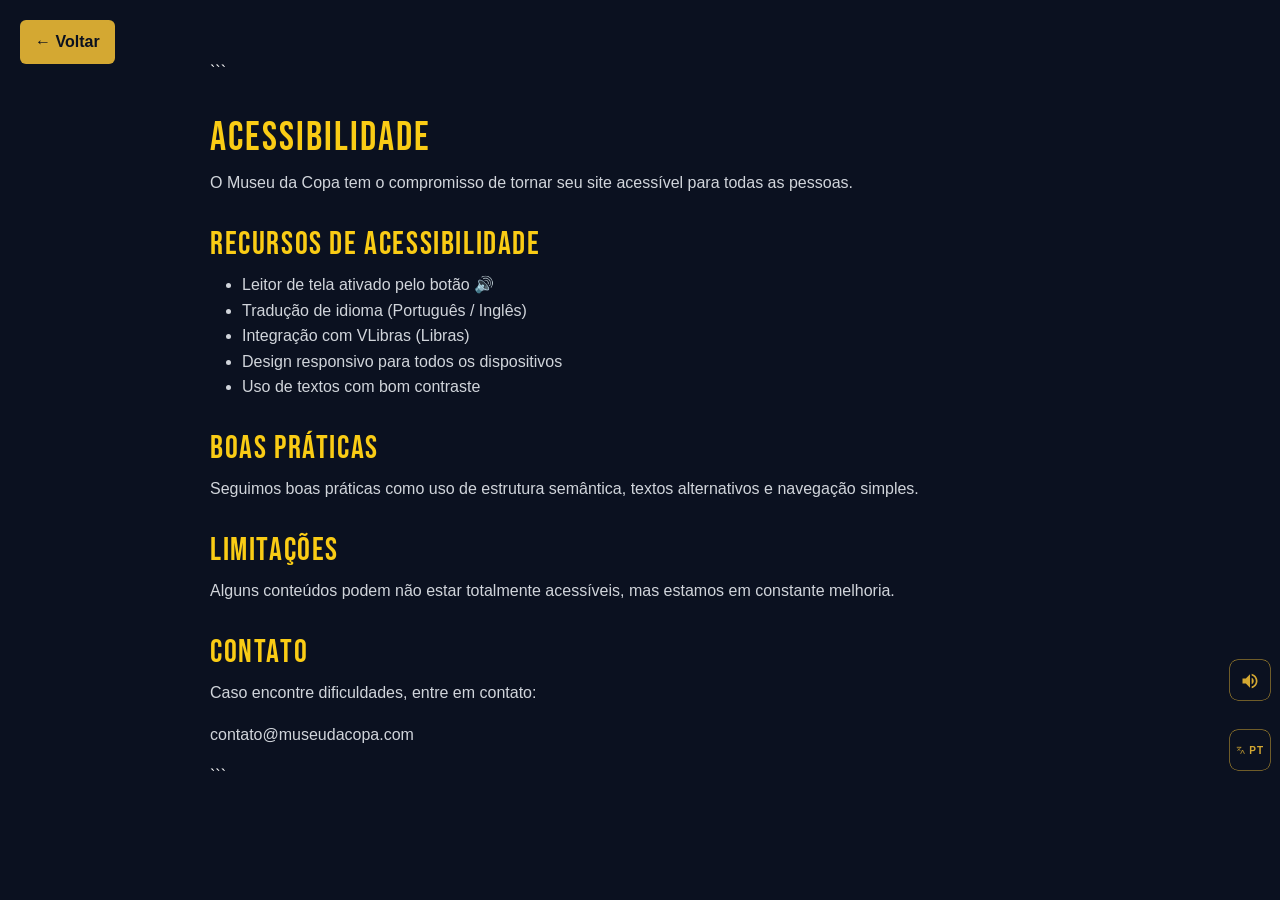
<file: rodape/acessibilidade.html>
<!DOCTYPE html>

<html lang="pt-br">
<head>
    <meta charset="UTF-8">
    <meta name="viewport" content="width=device-width, initial-scale=1.0">
    <title>Acessibilidade | Museu da Copa</title>

<link rel="stylesheet" href="/global.css">
<link href="https://cdn.jsdelivr.net/npm/bootstrap@5.3.0/dist/css/bootstrap.min.css" rel="stylesheet">
<link rel="stylesheet" href="/rodape/acessibilidade.css">

</head>

<body>

<!-- BOTÃO VOLTAR -->

<button onclick="voltarPagina()" class="btn-voltar">← Voltar</button>

<!-- VLibras -->

<div vw class="enabled">
    <div vw-access-button class="active"></div>
    <div vw-plugin-wrapper>
        <div class="vw-plugin-top-wrapper"></div>
    </div>
</div>

<button onclick="toggleLanguage()" id="btn-translate" class="translate-button">
  
  <!-- Ícone (fica fixo) -->
  <svg viewBox="0 0 24 24" width="18" height="18" fill="none"
       stroke="currentColor" stroke-width="2">
    <path d="M5 8l6 6"/>
    <path d="M4 14l6-6 2-3"/>
    <path d="M2 5h12"/>
    <path d="M22 22l-5-10-5 10"/>
  </svg>

  <!-- Texto (vai mudar) -->
  <span id="lang-text">PT</span>

</button>

<button onclick="ativarLeitor()" id="btnLeitor">
    <div class="btn-inner" id="iconeContainer">
        <!-- Ícone de Som (SVG) -->
        <svg id="svgSom" viewBox="0 0 24 24"><path d="M14,3.23V5.29C16.89,6.15 19,8.83 19,12C19,15.17 16.89,17.85 14,18.71V20.77C18,19.86 21,16.28 21,12C21,7.72 18,4.14 14,3.23M16.5,12C16.5,10.23 15.5,8.71 14,7.97V16.03C15.5,15.29 16.5,13.77 16.5,12M3,9V15H7L12,20V4L7,9H3Z" /></svg>
    </div>
</button>

<div class="container-custom">

```
<h1 data-pt="Acessibilidade" data-en="Accessibility"></h1>

<p data-pt="O Museu da Copa tem o compromisso de tornar seu site acessível para todas as pessoas."
   data-en="The Museum is committed to making this website accessible to all users."></p>

<h2 data-pt="Recursos de Acessibilidade" data-en="Accessibility Features"></h2>

<ul>
    <li data-pt="Leitor de tela ativado pelo botão 🔊"
        data-en="Screen reader activated by 🔊 button"></li>

    <li data-pt="Tradução de idioma (Português / Inglês)"
        data-en="Language translation (Portuguese / English)"></li>

    <li data-pt="Integração com VLibras (Libras)"
        data-en="VLibras integration (sign language)"></li>

    <li data-pt="Design responsivo para todos os dispositivos"
        data-en="Responsive design for all devices"></li>

    <li data-pt="Uso de textos com bom contraste"
        data-en="Use of high-contrast text"></li>
</ul>

<h2 data-pt="Boas Práticas" data-en="Best Practices"></h2>

<p data-pt="Seguimos boas práticas como uso de estrutura semântica, textos alternativos e navegação simples."
   data-en="We follow best practices such as semantic structure, alternative text and simple navigation."></p>

<h2 data-pt="Limitações" data-en="Limitations"></h2>

<p data-pt="Alguns conteúdos podem não estar totalmente acessíveis, mas estamos em constante melhoria."
   data-en="Some content may not be fully accessible, but we are continuously improving."></p>

<h2 data-pt="Contato" data-en="Contact"></h2>

<p data-pt="Caso encontre dificuldades, entre em contato:"
   data-en="If you encounter difficulties, contact us:"></p>

<p>contato@museudacopa.com</p>
```

</div>

<!-- SCRIPTS -->

<script src="https://vlibras.gov.br/app/vlibras-plugin.js"></script>

<script>
    new window.VLibras.Widget('https://vlibras.gov.br/app');
</script>

<script>
        let leitorAtivo = false;
        let ultimoTexto = "";
        let timeout;

        // Ativar / desativar
        function ativarLeitor() {
            leitorAtivo = !leitorAtivo;
            const container = document.getElementById("iconeContainer");

            // Ícones em formato SVG
            const iconSom = '<svg viewBox="0 0 24 24"><path d="M14,3.23V5.29C16.89,6.15 19,8.83 19,12C19,15.17 16.89,17.85 14,18.71V20.77C18,19.86 21,16.28 21,12C21,7.72 18,4.14 14,3.23M16.5,12C16.5,10.23 15.5,8.71 14,7.97V16.03C15.5,15.29 16.5,13.77 16.5,12M3,9V15H7L12,20V4L7,9H3Z" /></svg>';
            const iconMudo = '<svg viewBox="0 0 24 24"><path d="M12,4L9.91,6.09L12,8.18V4M4.27,3L3,4.27L7.73,9H3V15H7L12,20V13.27L16.25,17.53C15.58,18.04 14.83,18.46 14,18.7V20.77C15.38,20.45 16.63,19.82 17.68,18.96L19.73,21L21,19.73L4.27,3M19,12C19,12.94 18.8,13.82 18.46,14.64L19.97,16.15C20.62,14.91 21,13.5 21,12C21,7.72 18,4.14 14,3.23V5.29C16.89,6.15 19,8.83 19,12M16.5,12C16.5,10.23 15.5,8.71 14,7.97V10.18L16.45,12.63C16.48,12.43 16.5,12.22 16.5,12Z" /></svg>';

            // Troca o visual
            container.innerHTML = leitorAtivo ? iconMudo : iconSom;

            // Faz ele falar o estado atual
            const aviso = leitorAtivo ? "Leitor ativado" : "Leitor desativado";
            
            // Força a fala do aviso ignorando a trava de "texto repetido"
            ultimoTexto = ""; 
            falar(aviso)
        }
        // Função de fala
        function falar(texto) {
            if (!texto || texto === ultimoTexto) return;

            ultimoTexto = texto;

            clearTimeout(timeout);
            timeout = setTimeout(() => {
                const fala = new SpeechSynthesisUtterance(texto);
                fala.lang = "pt-BR";
                speechSynthesis.cancel();
                speechSynthesis.speak(fala);
            }, 300); // pequeno atraso pra evitar spam
        }
        // Pegar texto inteligente
        function pegarTexto(el) {
            if (!el) return "";

            return (
                el.getAttribute("aria-label") ||
                el.alt ||
                el.placeholder ||
                el.title ||
                el.innerText
            );
        }
        // Mouse mais preciso
        document.addEventListener("mousemove", function (e) {
            if (!leitorAtivo) return;

            const elemento = document.elementFromPoint(e.clientX, e.clientY);

            if (!elemento) return;

            // Só elementos importantes
            if (elemento.matches("button, a, p, h1, h2, h3, span, img, input, label")) {
                const texto = pegarTexto(elemento);
                falar(texto);
            }
        });
        // Toque no celular
        document.addEventListener("touchstart", function (e) {
            if (!leitorAtivo) return;

            const elemento = e.target;

            if (elemento.matches("button, a, p, h1, h2, h3, span, img, input, label")) {
                const texto = pegarTexto(elemento);
                falar(texto);
            }
        });
    </script>

 <script>
let currentLang = "pt";

function toggleLanguage() {
    currentLang = currentLang === "pt" ? "en" : "pt";
    atualizarTextos();
}

function atualizarTextos() {
    const textoBotao = document.getElementById("lang-text");
    
    document.querySelectorAll("[data-pt]").forEach(el => {
        el.innerText = el.getAttribute("data-" + currentLang);
    });

    if(textoBotao) textoBotao.innerText = currentLang.toUpperCase();
}

// 🔥 ISSO FAZ O TEXTO APARECER AO CARREGAR A PÁGINA
document.addEventListener("DOMContentLoaded", atualizarTextos);

    </script>

<script>
function voltarPagina() {
    if (document.referrer) {
        window.history.back();
    } else {
        window.location.href = "/home/index.html";
    }
}
</script>

</body>
</html>
</file>
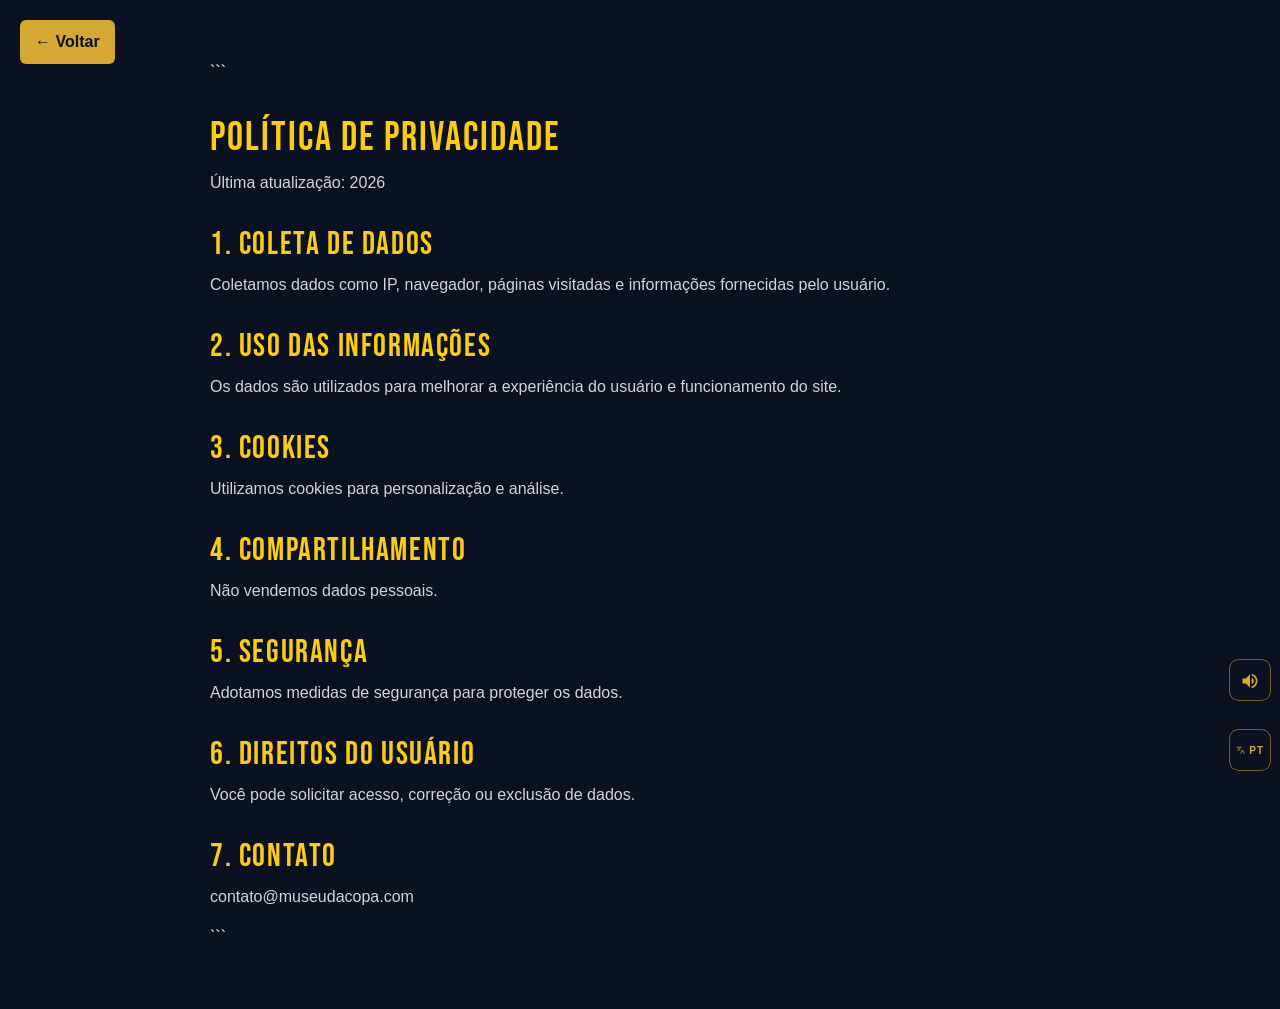
<file: rodape/politica.html>
<!DOCTYPE html>

<html lang="pt-br">
<head>
    <meta charset="UTF-8">
    <meta name="viewport" content="width=device-width, initial-scale=1.0">
    <title>Política de Privacidade | Museu da Copa</title>

<link rel="stylesheet" href="/global.css">
<link href="https://cdn.jsdelivr.net/npm/bootstrap@5.3.0/dist/css/bootstrap.min.css" rel="stylesheet">
<link rel="stylesheet" href="/rodape/politica.css">

</head>

<body>

<!-- BOTÃO VOLTAR -->

<button onclick="voltarPagina()" class="btn-voltar">← Voltar</button>

<!-- VLibras -->

<div vw class="enabled">
    <div vw-access-button class="active"></div>
    <div vw-plugin-wrapper>
        <div class="vw-plugin-top-wrapper"></div>
    </div>
</div>
<button onclick="toggleLanguage()" id="btn-translate" class="translate-button">
  
  <!-- Ícone (fica fixo) -->
  <svg viewBox="0 0 24 24" width="18" height="18" fill="none"
       stroke="currentColor" stroke-width="2">
    <path d="M5 8l6 6"/>
    <path d="M4 14l6-6 2-3"/>
    <path d="M2 5h12"/>
    <path d="M22 22l-5-10-5 10"/>
  </svg>

  <!-- Texto (vai mudar) -->
  <span id="lang-text">PT</span>

</button>

<button onclick="ativarLeitor()" id="btnLeitor">
    <div class="btn-inner" id="iconeContainer">
        <!-- Ícone de Som (SVG) -->
        <svg id="svgSom" viewBox="0 0 24 24"><path d="M14,3.23V5.29C16.89,6.15 19,8.83 19,12C19,15.17 16.89,17.85 14,18.71V20.77C18,19.86 21,16.28 21,12C21,7.72 18,4.14 14,3.23M16.5,12C16.5,10.23 15.5,8.71 14,7.97V16.03C15.5,15.29 16.5,13.77 16.5,12M3,9V15H7L12,20V4L7,9H3Z" /></svg>
    </div>
</button>

<div class="container-custom">

```
<h1 data-pt="Política de Privacidade" data-en="Privacy Policy"></h1>
<p data-pt="Última atualização: 2026" data-en="Last updated: 2026"></p>

<h2 data-pt="1. Coleta de Dados" data-en="1. Data Collection"></h2>
<p data-pt="Coletamos dados como IP, navegador, páginas visitadas e informações fornecidas pelo usuário."
   data-en="We collect data such as IP, browser, visited pages and user-provided information."></p>

<h2 data-pt="2. Uso das Informações" data-en="2. Use of Information"></h2>
<p data-pt="Os dados são utilizados para melhorar a experiência do usuário e funcionamento do site."
   data-en="Data is used to improve user experience and site functionality."></p>

<h2 data-pt="3. Cookies" data-en="3. Cookies"></h2>
<p data-pt="Utilizamos cookies para personalização e análise."
   data-en="We use cookies for personalization and analytics."></p>

<h2 data-pt="4. Compartilhamento" data-en="4. Data Sharing"></h2>
<p data-pt="Não vendemos dados pessoais."
   data-en="We do not sell personal data."></p>

<h2 data-pt="5. Segurança" data-en="5. Security"></h2>
<p data-pt="Adotamos medidas de segurança para proteger os dados."
   data-en="We adopt security measures to protect data."></p>

<h2 data-pt="6. Direitos do Usuário" data-en="6. User Rights"></h2>
<p data-pt="Você pode solicitar acesso, correção ou exclusão de dados."
   data-en="You may request access, correction or deletion of data."></p>

<h2 data-pt="7. Contato" data-en="7. Contact"></h2>
<p>contato@museudacopa.com</p>
```


</div>

<!-- SCRIPTS -->

<script src="https://vlibras.gov.br/app/vlibras-plugin.js"></script>

<script>
    new window.VLibras.Widget('https://vlibras.gov.br/app');
</script>

<script>
        let leitorAtivo = false;
        let ultimoTexto = "";
        let timeout;

        // Ativar / desativar
        function ativarLeitor() {
            leitorAtivo = !leitorAtivo;
            const container = document.getElementById("iconeContainer");

            // Ícones em formato SVG
            const iconSom = '<svg viewBox="0 0 24 24"><path d="M14,3.23V5.29C16.89,6.15 19,8.83 19,12C19,15.17 16.89,17.85 14,18.71V20.77C18,19.86 21,16.28 21,12C21,7.72 18,4.14 14,3.23M16.5,12C16.5,10.23 15.5,8.71 14,7.97V16.03C15.5,15.29 16.5,13.77 16.5,12M3,9V15H7L12,20V4L7,9H3Z" /></svg>';
            const iconMudo = '<svg viewBox="0 0 24 24"><path d="M12,4L9.91,6.09L12,8.18V4M4.27,3L3,4.27L7.73,9H3V15H7L12,20V13.27L16.25,17.53C15.58,18.04 14.83,18.46 14,18.7V20.77C15.38,20.45 16.63,19.82 17.68,18.96L19.73,21L21,19.73L4.27,3M19,12C19,12.94 18.8,13.82 18.46,14.64L19.97,16.15C20.62,14.91 21,13.5 21,12C21,7.72 18,4.14 14,3.23V5.29C16.89,6.15 19,8.83 19,12M16.5,12C16.5,10.23 15.5,8.71 14,7.97V10.18L16.45,12.63C16.48,12.43 16.5,12.22 16.5,12Z" /></svg>';

            // Troca o visual
            container.innerHTML = leitorAtivo ? iconMudo : iconSom;

            // Faz ele falar o estado atual
            const aviso = leitorAtivo ? "Leitor ativado" : "Leitor desativado";
            
            // Força a fala do aviso ignorando a trava de "texto repetido"
            ultimoTexto = ""; 
            falar(aviso)
        }
        // Função de fala
        function falar(texto) {
            if (!texto || texto === ultimoTexto) return;

            ultimoTexto = texto;

            clearTimeout(timeout);
            timeout = setTimeout(() => {
                const fala = new SpeechSynthesisUtterance(texto);
                fala.lang = "pt-BR";
                speechSynthesis.cancel();
                speechSynthesis.speak(fala);
            }, 300); // pequeno atraso pra evitar spam
        }
        // Pegar texto inteligente
        function pegarTexto(el) {
            if (!el) return "";

            return (
                el.getAttribute("aria-label") ||
                el.alt ||
                el.placeholder ||
                el.title ||
                el.innerText
            );
        }
        // Mouse mais preciso
        document.addEventListener("mousemove", function (e) {
            if (!leitorAtivo) return;

            const elemento = document.elementFromPoint(e.clientX, e.clientY);

            if (!elemento) return;

            // Só elementos importantes
            if (elemento.matches("button, a, p, h1, h2, h3, span, img, input, label")) {
                const texto = pegarTexto(elemento);
                falar(texto);
            }
        });
        // Toque no celular
        document.addEventListener("touchstart", function (e) {
            if (!leitorAtivo) return;

            const elemento = e.target;

            if (elemento.matches("button, a, p, h1, h2, h3, span, img, input, label")) {
                const texto = pegarTexto(elemento);
                falar(texto);
            }
        });
    </script>

 <script>
let currentLang = "pt";

function toggleLanguage() {
    currentLang = currentLang === "pt" ? "en" : "pt";
    atualizarTextos();
}

function atualizarTextos() {
    const textoBotao = document.getElementById("lang-text");
    
    document.querySelectorAll("[data-pt]").forEach(el => {
        el.innerText = el.getAttribute("data-" + currentLang);
    });

    if(textoBotao) textoBotao.innerText = currentLang.toUpperCase();
}

// 🔥 ISSO FAZ O TEXTO APARECER AO CARREGAR A PÁGINA
document.addEventListener("DOMContentLoaded", atualizarTextos);

    </script>

<script>
function voltarPagina() {
    if (document.referrer) {
        window.history.back();
    } else {
        window.location.href = "/home/index.html";
    }
}
</script>

</body>
</html>
</file>
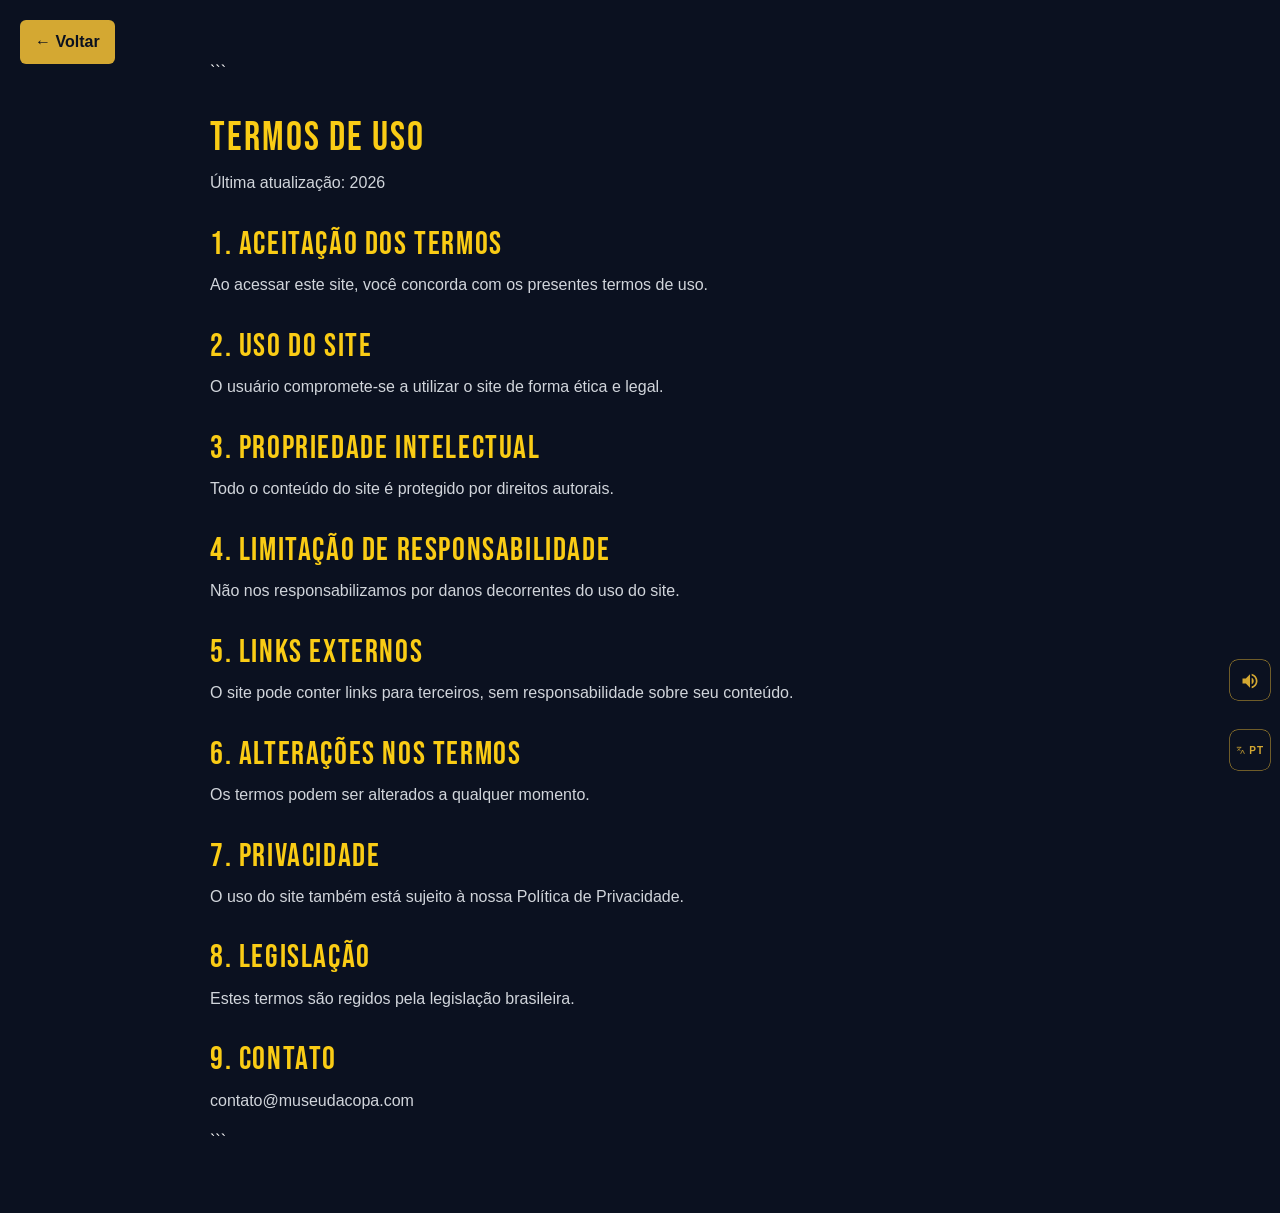
<file: rodape/termos.html>
<!DOCTYPE html>

<html lang="pt-br">
<head>
    <meta charset="UTF-8">
    <meta name="viewport" content="width=device-width, initial-scale=1.0">
    <title>Termos de Uso | Museu da Copa</title>

<link rel="stylesheet" href="/global.css">
<link href="https://cdn.jsdelivr.net/npm/bootstrap@5.3.0/dist/css/bootstrap.min.css" rel="stylesheet">
<link rel="stylesheet" href="/rodape/termos.css">
</head>

<body>

<!-- BOTÃO VOLTAR -->

<button onclick="toggleLanguage()" id="btn-translate" class="translate-button">
  
  <!-- Ícone (fica fixo) -->
  <svg viewBox="0 0 24 24" width="18" height="18" fill="none"
       stroke="currentColor" stroke-width="2">
    <path d="M5 8l6 6"/>
    <path d="M4 14l6-6 2-3"/>
    <path d="M2 5h12"/>
    <path d="M22 22l-5-10-5 10"/>
  </svg>

  <!-- Texto (vai mudar) -->
  <span id="lang-text">PT</span>

</button>

<button onclick="ativarLeitor()" id="btnLeitor">
    <div class="btn-inner" id="iconeContainer">
        <!-- Ícone de Som (SVG) -->
        <svg id="svgSom" viewBox="0 0 24 24"><path d="M14,3.23V5.29C16.89,6.15 19,8.83 19,12C19,15.17 16.89,17.85 14,18.71V20.77C18,19.86 21,16.28 21,12C21,7.72 18,4.14 14,3.23M16.5,12C16.5,10.23 15.5,8.71 14,7.97V16.03C15.5,15.29 16.5,13.77 16.5,12M3,9V15H7L12,20V4L7,9H3Z" /></svg>
    </div>
</button>

<!-- VLibras -->

<div vw class="enabled">
    <div vw-access-button class="active"></div>
    <div vw-plugin-wrapper>
        <div class="vw-plugin-top-wrapper"></div>
    </div>
</div>

<button onclick="voltarPagina()" class="btn-voltar">← Voltar</button>

<div class="container-custom">

```
<h1 data-pt="Termos de Uso" data-en="Terms of Use"></h1>
<p data-pt="Última atualização: 2026" data-en="Last updated: 2026"></p>

<h2 data-pt="1. Aceitação dos Termos" data-en="1. Acceptance of Terms"></h2>
<p data-pt="Ao acessar este site, você concorda com os presentes termos de uso."
   data-en="By accessing this website, you agree to these terms of use."></p>

<h2 data-pt="2. Uso do Site" data-en="2. Use of the Website"></h2>
<p data-pt="O usuário compromete-se a utilizar o site de forma ética e legal."
   data-en="Users agree to use the website ethically and legally."></p>

<h2 data-pt="3. Propriedade Intelectual" data-en="3. Intellectual Property"></h2>
<p data-pt="Todo o conteúdo do site é protegido por direitos autorais."
   data-en="All content on this website is protected by copyright."></p>

<h2 data-pt="4. Limitação de Responsabilidade" data-en="4. Limitation of Liability"></h2>
<p data-pt="Não nos responsabilizamos por danos decorrentes do uso do site."
   data-en="We are not liable for damages resulting from use of the site."></p>

<h2 data-pt="5. Links Externos" data-en="5. External Links"></h2>
<p data-pt="O site pode conter links para terceiros, sem responsabilidade sobre seu conteúdo."
   data-en="The site may contain links to third-party websites, without responsibility for their content."></p>

<h2 data-pt="6. Alterações nos Termos" data-en="6. Changes to Terms"></h2>
<p data-pt="Os termos podem ser alterados a qualquer momento."
   data-en="Terms may be changed at any time."></p>

<h2 data-pt="7. Privacidade" data-en="7. Privacy"></h2>
<p data-pt="O uso do site também está sujeito à nossa Política de Privacidade."
   data-en="Use of the site is also subject to our Privacy Policy."></p>

<h2 data-pt="8. Legislação" data-en="8. Law"></h2>
<p data-pt="Estes termos são regidos pela legislação brasileira."
   data-en="These terms are governed by Brazilian law."></p>

<h2 data-pt="9. Contato" data-en="9. Contact"></h2>
<p>contato@museudacopa.com</p>
```

</div>

<!-- SCRIPTS -->

<script src="https://vlibras.gov.br/app/vlibras-plugin.js"></script>

<script>
    new window.VLibras.Widget('https://vlibras.gov.br/app');
</script>

<script>
        let leitorAtivo = false;
        let ultimoTexto = "";
        let timeout;

        // Ativar / desativar
        function ativarLeitor() {
            leitorAtivo = !leitorAtivo;
            const container = document.getElementById("iconeContainer");

            // Ícones em formato SVG
            const iconSom = '<svg viewBox="0 0 24 24"><path d="M14,3.23V5.29C16.89,6.15 19,8.83 19,12C19,15.17 16.89,17.85 14,18.71V20.77C18,19.86 21,16.28 21,12C21,7.72 18,4.14 14,3.23M16.5,12C16.5,10.23 15.5,8.71 14,7.97V16.03C15.5,15.29 16.5,13.77 16.5,12M3,9V15H7L12,20V4L7,9H3Z" /></svg>';
            const iconMudo = '<svg viewBox="0 0 24 24"><path d="M12,4L9.91,6.09L12,8.18V4M4.27,3L3,4.27L7.73,9H3V15H7L12,20V13.27L16.25,17.53C15.58,18.04 14.83,18.46 14,18.7V20.77C15.38,20.45 16.63,19.82 17.68,18.96L19.73,21L21,19.73L4.27,3M19,12C19,12.94 18.8,13.82 18.46,14.64L19.97,16.15C20.62,14.91 21,13.5 21,12C21,7.72 18,4.14 14,3.23V5.29C16.89,6.15 19,8.83 19,12M16.5,12C16.5,10.23 15.5,8.71 14,7.97V10.18L16.45,12.63C16.48,12.43 16.5,12.22 16.5,12Z" /></svg>';

            // Troca o visual
            container.innerHTML = leitorAtivo ? iconMudo : iconSom;

            // Faz ele falar o estado atual
            const aviso = leitorAtivo ? "Leitor ativado" : "Leitor desativado";
            
            // Força a fala do aviso ignorando a trava de "texto repetido"
            ultimoTexto = ""; 
            falar(aviso)
        }
        // Função de fala
        function falar(texto) {
            if (!texto || texto === ultimoTexto) return;

            ultimoTexto = texto;

            clearTimeout(timeout);
            timeout = setTimeout(() => {
                const fala = new SpeechSynthesisUtterance(texto);
                fala.lang = "pt-BR";
                speechSynthesis.cancel();
                speechSynthesis.speak(fala);
            }, 300); // pequeno atraso pra evitar spam
        }
        // Pegar texto inteligente
        function pegarTexto(el) {
            if (!el) return "";

            return (
                el.getAttribute("aria-label") ||
                el.alt ||
                el.placeholder ||
                el.title ||
                el.innerText
            );
        }
        // Mouse mais preciso
        document.addEventListener("mousemove", function (e) {
            if (!leitorAtivo) return;

            const elemento = document.elementFromPoint(e.clientX, e.clientY);

            if (!elemento) return;

            // Só elementos importantes
            if (elemento.matches("button, a, p, h1, h2, h3, span, img, input, label")) {
                const texto = pegarTexto(elemento);
                falar(texto);
            }
        });
        // Toque no celular
        document.addEventListener("touchstart", function (e) {
            if (!leitorAtivo) return;

            const elemento = e.target;

            if (elemento.matches("button, a, p, h1, h2, h3, span, img, input, label")) {
                const texto = pegarTexto(elemento);
                falar(texto);
            }
        });
    </script>

 <script>
let currentLang = "pt";

function toggleLanguage() {
    currentLang = currentLang === "pt" ? "en" : "pt";
    atualizarTextos();
}

function atualizarTextos() {
    const textoBotao = document.getElementById("lang-text");
    
    document.querySelectorAll("[data-pt]").forEach(el => {
        el.innerText = el.getAttribute("data-" + currentLang);
    });

    if(textoBotao) textoBotao.innerText = currentLang.toUpperCase();
}

// 🔥 ISSO FAZ O TEXTO APARECER AO CARREGAR A PÁGINA
document.addEventListener("DOMContentLoaded", atualizarTextos);

    </script>

<script>
function voltarPagina() {
    if (document.referrer) {
        window.history.back();
    } else {
        window.location.href = "/home/index.html";
    }
}
</script>

</body>
</html>
</file>
<file: global.css>
@import url('https://fonts.googleapis.com/css2?family=Bebas+Neue&family=Manrope:wght@400;700&display=swap');

/* --- ESTILOS GERAIS --- */
body {
  font-family: 'Manrope', sans-serif;
  background-color: #0B1120;
  color: white;
  margin: 0;
}

h1, h2, h3 {
  font-family: 'Bebas Neue', sans-serif;
  letter-spacing: 0.05em;
}

.container {
  max-width: 1280px;
  margin: 0 auto;
  padding: 0 1.5rem;
}

/* --- NAVBAR PADRÃO --- */
.navbar-1 {
  background-color: #0B1120;
  border-bottom: 1px solid rgba(212, 168, 50, 0.2);
  display: flex;
  justify-content: space-between;
  align-items: center;
  padding: 1rem 2.5rem;
  position: sticky;
  top: 0;
  z-index: 1000;
}

.logo {
  color: #ffd54f;
  font-weight: 600;
  font-size: 1.5rem;
  text-decoration: none;
}

.menu {
  display: flex;
  gap: 30px;
  list-style: none;
  align-items: center;
  margin: 0;
  padding: 0;
}

.menu a {
  color: rgb(255, 255, 255);
  text-decoration: none;
  transition: color 0.3s;
}

.menu a:hover {
  color: #7e5e08;
}

.btn-red {
  background: #d43232;
  border: none;
  padding: 10px 20px;
  color: white;
  border-radius: 6px;
  cursor: pointer;
  transition: 0.3s;
}

.btn-red:hover {
  background: #d4a832;
}

/* --- BOTÃO MENU MOBILE (IMAGEM 2) --- */
.menu-toggle {
  display: none; /* Escondido no Desktop */
  background: transparent;
  border: 1px solid #ffd54f;
  color: #ffd54f;
  font-size: 1.5rem;
  padding: 5px 12px;
  border-radius: 6px;
  cursor: pointer;
  outline: none;
}

/* --- RESPONSIVIDADE (MOBILE) --- */
@media (max-width: 991px) {
  .menu-toggle {
    display: block; /* Aparece no Mobile */
  }

  .navbar-1 {
    padding: 1rem 1.5rem;
    flex-wrap: wrap;
  }

  /* Esconde o menu por padrão (Bootstrap collapse) */
  .menu.collapse.show {
    display: flex !important;
    flex-direction: column;
    width: 100%;
    text-align: center;
    gap: 15px;
    padding: 20px 0;
    background-color: #0B1120;
    border-top: 1px solid rgba(212, 168, 50, 0.1);
  }

  /* Ajuste para que o menu flutue ou empurre o conteúdo se necessário */
  .navbar-1 .container {
    flex-direction: row; 
    justify-content: space-between;
  }
}

  /* Estilo do menu quando aberto (Imagem 1) */
  .menu.collapse.show {
    display: flex !important;
    flex-direction: column;
    width: 100%;
    text-align: center;
    gap: 15px;
    padding: 20px 0;
    background-color: #0B1120;
    border-top: 1px solid rgba(212, 168, 50, 0.1);
  }

/* --- FOOTER PADRÃO --- */
.footer {
    background-color: #0d0d0d;
    color: #ccc;
    padding: 40px 0 20px;
    font-size: 14px;
    border-top: 1px solid #d4a832;
}

.footer-content {
    display: flex;
    justify-content: space-between;
    flex-wrap: wrap;
    gap: 30px;
}

.footer-section {
    flex: 1;
    min-width: 200px;
}

.footer-section h4 {
    color: #fff;
    margin-bottom: 15px;
    font-size: 16px;
}

.footer-section a {
    display: block;
    color: #ccc;
    margin-bottom: 6px;
    text-decoration: none;
    transition: 0.3s;
}

.footer-section a:hover {
    color: #f1c40f;
}

.footer-bottom {
    text-align: center;
    border-top: 1px solid #222;
    margin-top: 30px;
    padding-top: 15px;
    font-size: 12px;
}

@media (max-width: 768px) {
    .footer-content {
        flex-direction: column;
        text-align: center;
    }
}

footer {
    background: linear-gradient(to top, #111827, rgba(17, 24, 39, 0.8)), 
                url('caminho/da/sua/arte-copa.jpg');
    background-size: cover;
    background-position: bottom;
    color: white;
    padding: 4rem 1.5rem;
}

/* Barra inteira */
::-webkit-scrollbar {
  width: 10px;
}

/* Fundo da barra */
::-webkit-scrollbar-track {
  background: #0B1120;
}

/* Parte que se move */
::-webkit-scrollbar-thumb {
  background: #d4a832;
  border-radius: 10px;
}

/* Hover */
::-webkit-scrollbar-thumb:hover {
  background: #ffd54f;
}
.translate-button {
    position: fixed;
    bottom: 130px;
    right: 10px;
    z-index: 9999;
    background-color: #0B1120;
    border: none;
    box-shadow: 0 0 0 0.5px #d4a832;
    color: #d4a832;
    width: 40px;
    height: 40px;
    border-radius: 8px;
    z-index: 9999;
    cursor: pointer;
    display: flex;
    align-items: center;
    justify-content: center;
    font-weight: bold;
    cursor: pointer;
    transition: 0.3s;
    gap: 4px;
}
#lang-text {
  font-size: 10px;
  letter-spacing: 1px;
}
.translate-button:hover {
  background-color: #d4a832;
  color: #0B1120;
}
/* Espaçamento se tiver mais botões */
.translate-button + .translate-button{
  margin-top: 15px;
}

    #btnLeitor {
    position: fixed;
    bottom: 200px;
    right: 10px;
    z-index: 9999;
    background-color: #0B1120;
    border: none;
    box-shadow: 0 0 0 0.5px #d4a832;
    color: #d4a832;
    width: 40px;
    height: 40px;
    border-radius: 8px;
    z-index: 9999;
    cursor: pointer;
    display: flex;
    align-items: center;
    justify-content: center;
    font-weight: bold;
    cursor: pointer;
    }
    #btnLeitor svg {
        width: 20px;
        height: 22px;
        fill: #d4a832;
    }
    #btnLeitor:hover {
    background-color: #d4a832;
    color: #0B1120;
}
#btnLeitor:hover svg {
    fill: #0B1120;
}
</file>
<file: rodape/acessibilidade.css>
body {
        background-color: #0B1120;
        color: #fff;
        font-family: Arial, sans-serif;
    }

    .container-custom {
        max-width: 900px;
        margin: auto;
        padding: 60px 20px;
    }

    h1, h2 {
        color: #facc15;
        margin-top: 30px;
    }

    p, ul {
        color: #d1d5db;
        line-height: 1.6;
    }

    .btn-voltar {
        position: fixed;
        top: 20px;
        left: 20px;
        background: #d4a832;
        color: #0B1120;
        border: none;
        padding: 10px 15px;
        border-radius: 6px;
        cursor: pointer;
        font-weight: bold;
        z-index: 9999;
    }
    .btn-voltar:hover {
    background: #0B1120;
    color: #d4a832;
    }

    [vw-access-button] {
        z-index: 99999 !important;
        bottom: 120px !important;
    }
</file>
<file: rodape/politica.css>
body {
        background-color: #0B1120;
        color: #fff;
        font-family: Arial, sans-serif;
    }

    .container-custom {
        max-width: 900px;
        margin: auto;
        padding: 60px 20px;
    }

    h1, h2 {
        color: #facc15;
        margin-top: 30px;
    }

    p {
        color: #d1d5db;
        line-height: 1.6;
    }

    .btn-voltar {
        position: fixed;
        top: 20px;
        left: 20px;
        background: #d4a832;
        color: #0B1120;
        border: none;
        padding: 10px 15px;
        border-radius: 6px;
        cursor: pointer;
        font-weight: bold;
        z-index: 9999;
    }
    .btn-voltar:hover {
    background: #0B1120;
    color: #d4a832;
    }

    [vw-access-button] {
        z-index: 99999 !important;
        bottom: 120px !important;
    }
</file>
<file: rodape/termos.css>
body {
        background-color: #0B1120;
        color: #fff;
        font-family: Arial, sans-serif;
    }

    .container-custom {
        max-width: 900px;
        margin: auto;
        padding: 60px 20px;
    }

    h1, h2 {
        color: #facc15;
        margin-top: 30px;
    }

    p {
        color: #d1d5db;
        line-height: 1.6;
    }

    .btn-voltar {
        position: fixed;
        top: 20px;
        left: 20px;
        background: #d4a832;
        color: #0B1120;
        border: none;
        padding: 10px 15px;
        border-radius: 6px;
        cursor: pointer;
        font-weight: bold;
        z-index: 9999;
    }
    .btn-voltar:hover {
    background: #0B1120;
    color: #d4a832;
    }

    [vw-access-button] {
        z-index: 99999 !important;
        bottom: 120px !important;
    }
</file>
